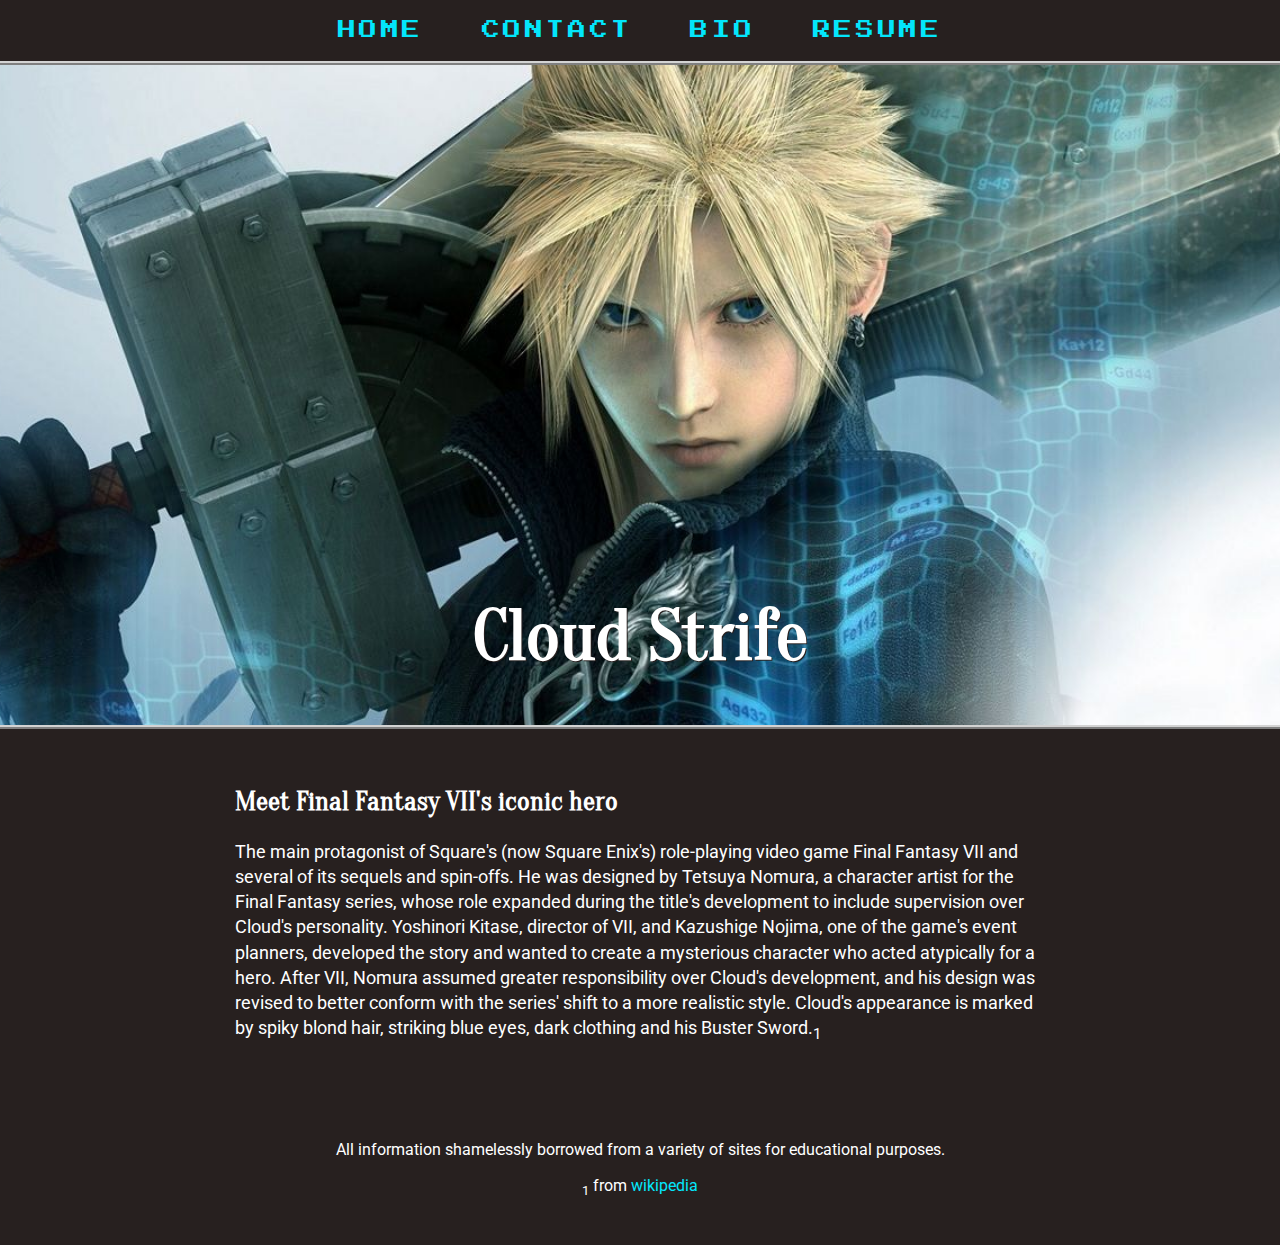
<file: public/index.html>
<!DOCTYPE html>
<html lang="en">
  <head>
    <title>Cloud Strife</title>
    <meta charset="utf-8">
    <meta name="viewport" content="width=device-width, initial-scale=1.0">

    <link href="https://fonts.googleapis.com/css?family=Oranienbaum|Press+Start+2P|Roboto" rel="stylesheet">
    <link rel="stylesheet" href="css/css.css">
  </head>

  <body class="dropdown">
    <nav>
      <input type="checkbox" name="menu_cntrl" id="menu_cntrl" class="menu_cntrl" value="value">
      <label for="menu_cntrl" class="menu_cntrl_label">Menu</label>
      <ul>
        <li class="current"><a href="#">home</a></li>
        <li><a href="contact.html">contact</a></li>
        <li><a href="bio.html">bio</a></li>
        <li><a href="resume.html">resume</a></li>
      </ul>
    </nav>

    <header>
      <img src="img/cloudstrife-03.jpg" alt="Cloud Strife">
      <h1>Cloud Strife</h1>
    </header>

    <section>
      <h2>Meet Final Fantasy VII's iconic hero</h2>
      <p>The main protagonist of Square's (now Square Enix's) role-playing video game Final&nbsp;Fantasy&nbsp;VII and several of its sequels and spin-offs. He was designed by Tetsuya Nomura, a character artist for the Final Fantasy series, whose role expanded during the title's development to include supervision over Cloud's personality. Yoshinori Kitase, director of VII, and Kazushige Nojima, one of the game's event planners, developed the story and wanted to create a mysterious character who acted atypically for a hero. After VII, Nomura assumed greater responsibility over Cloud's development, and his design was revised to better conform with the series' shift to a more realistic style. Cloud's appearance is marked by spiky blond hair, striking blue eyes, dark clothing and his Buster Sword.<sub>1</sub></p>
    </section>

    <footer>
      <p>All information shamelessly borrowed from a variety of sites for educational purposes.</p>
      <p><sub>1</sub> from <a href="https://en.wikipedia.org/wiki/Cloud_Strife" target="_blank">wikipedia</a></p>
    </footer>
  </body>
</html>
</file>
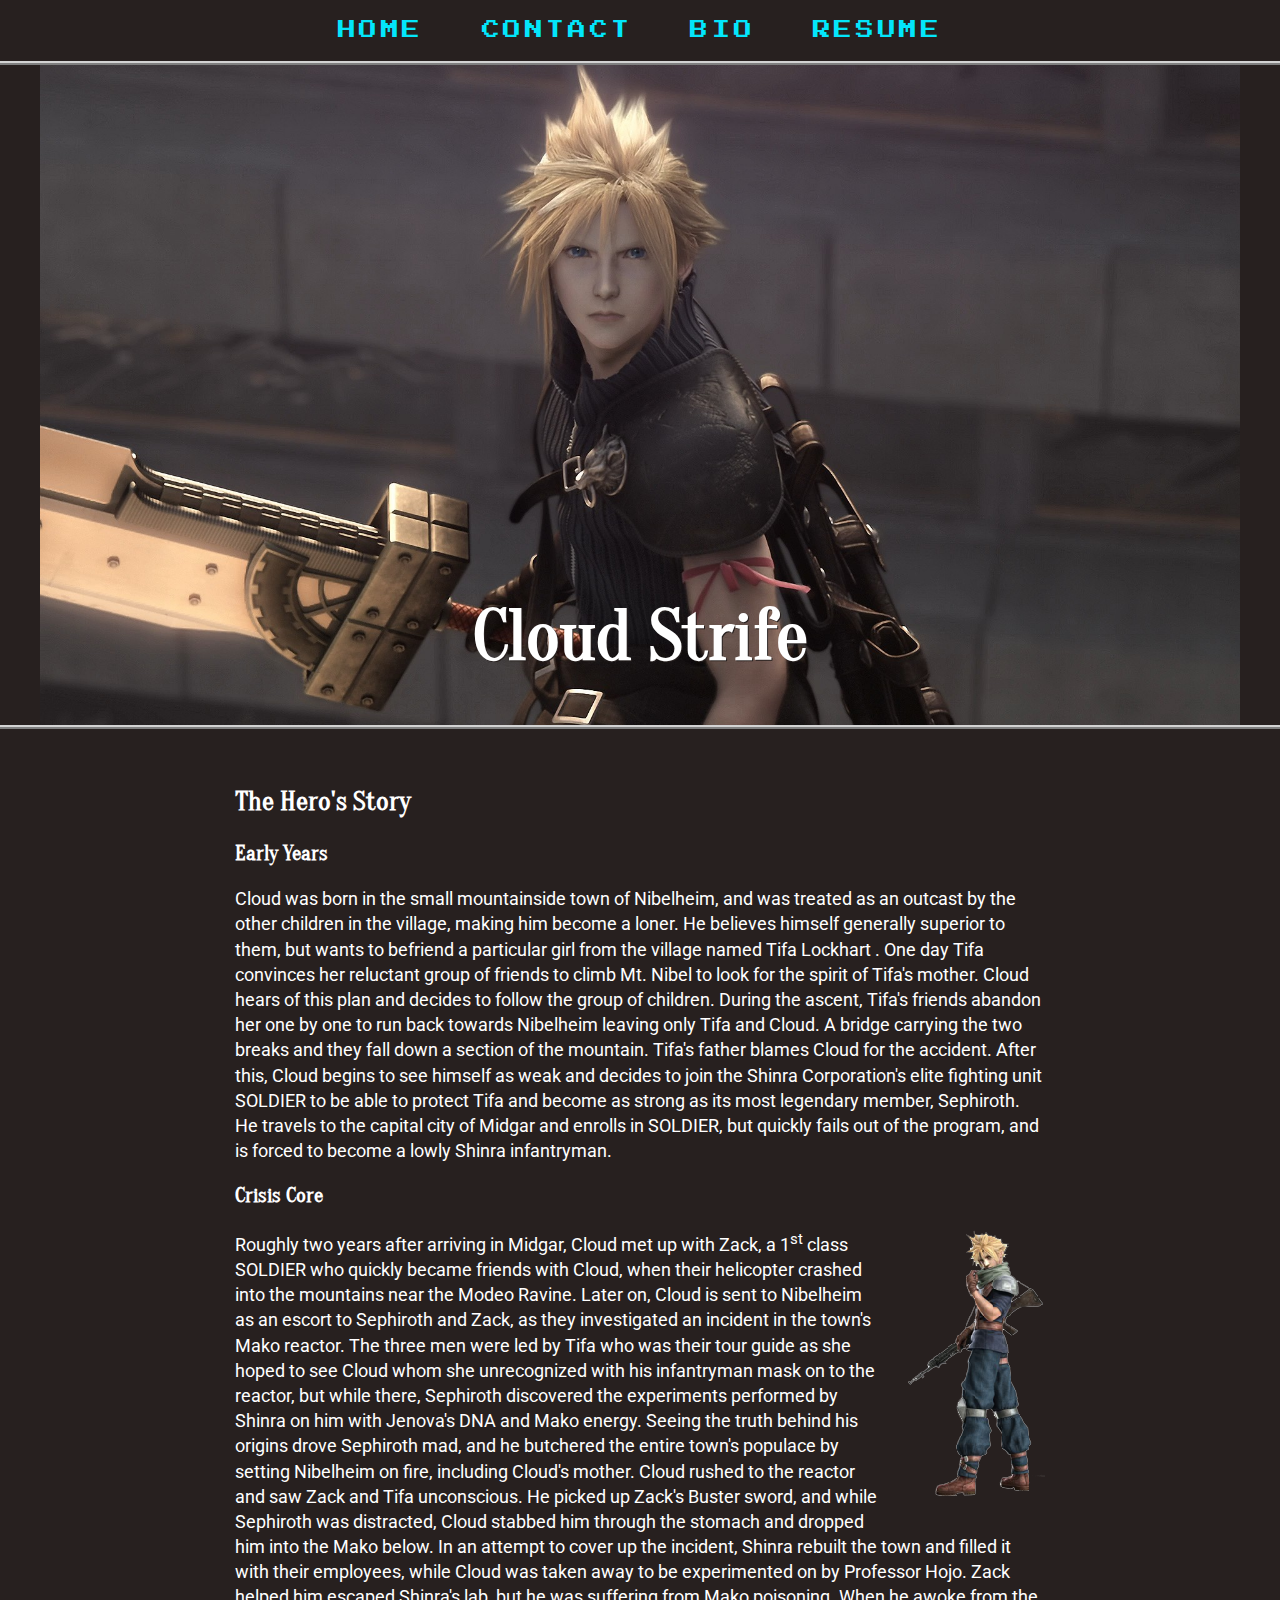
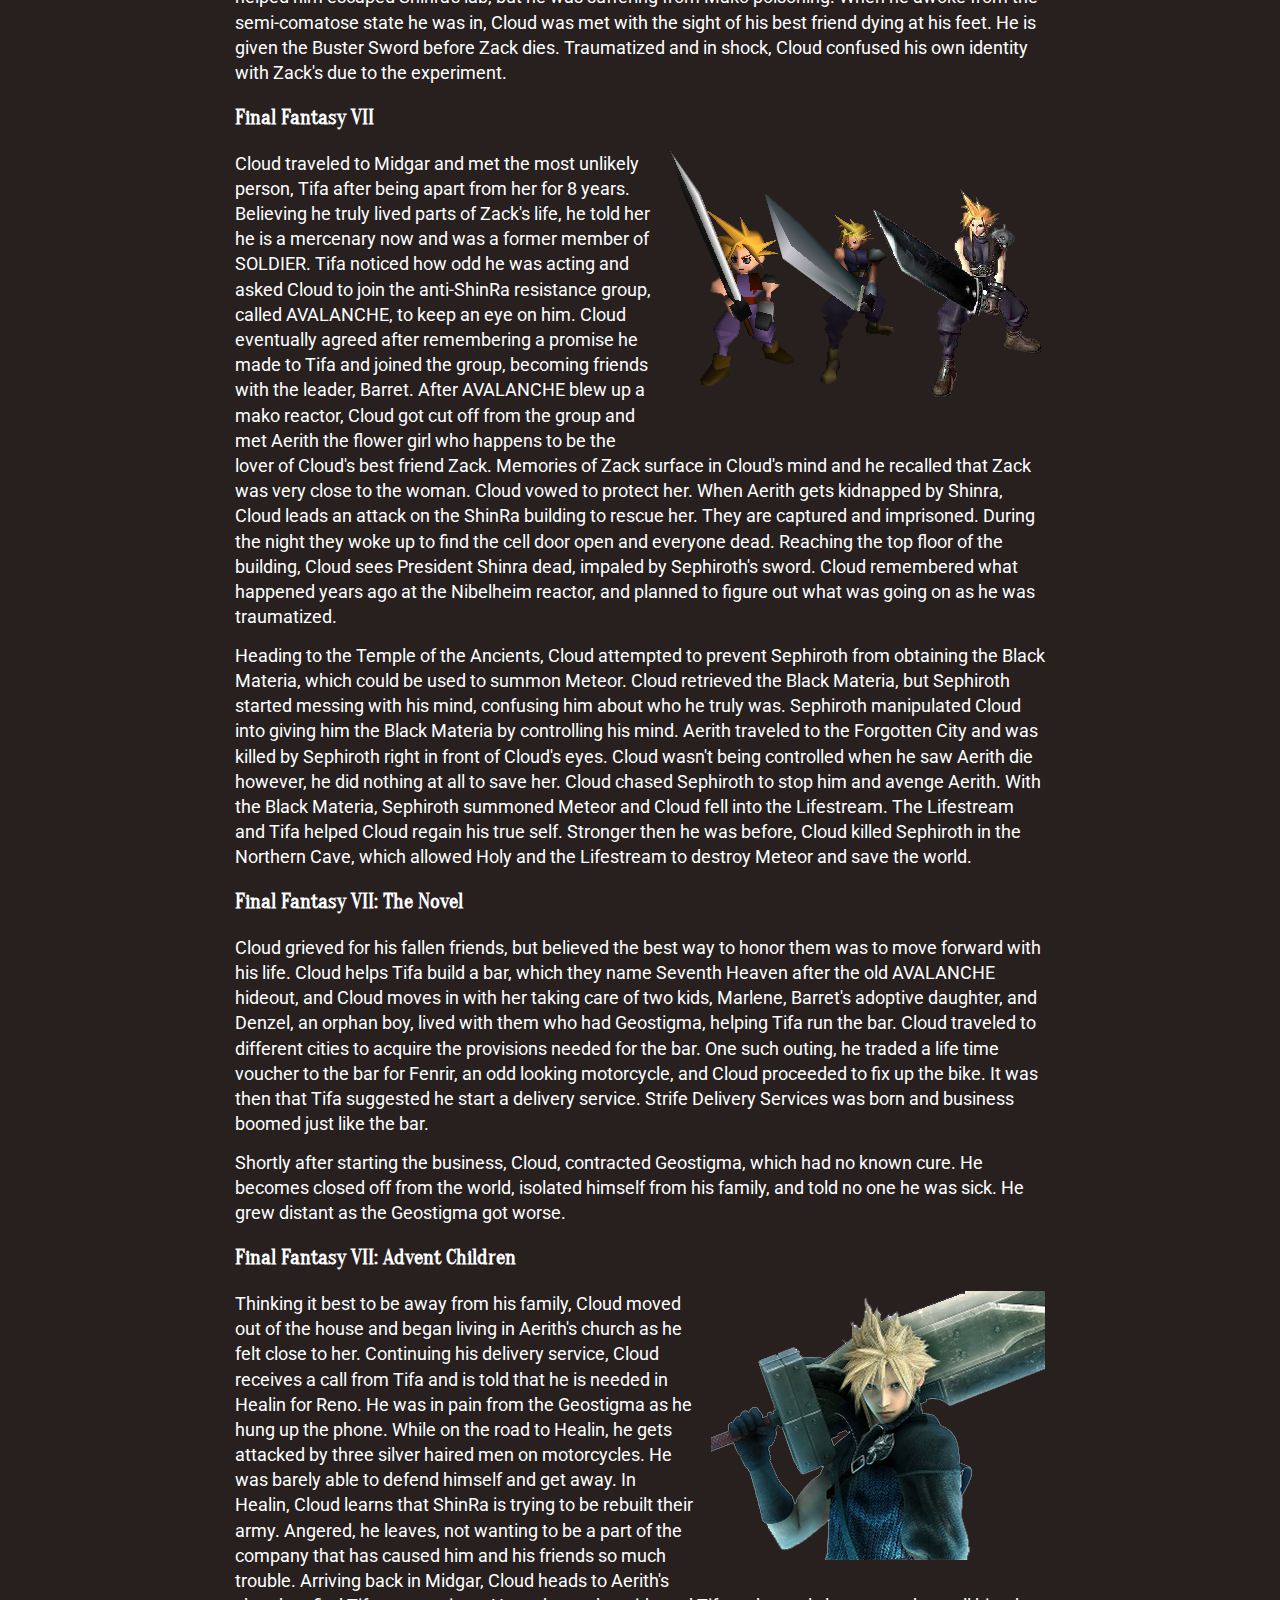
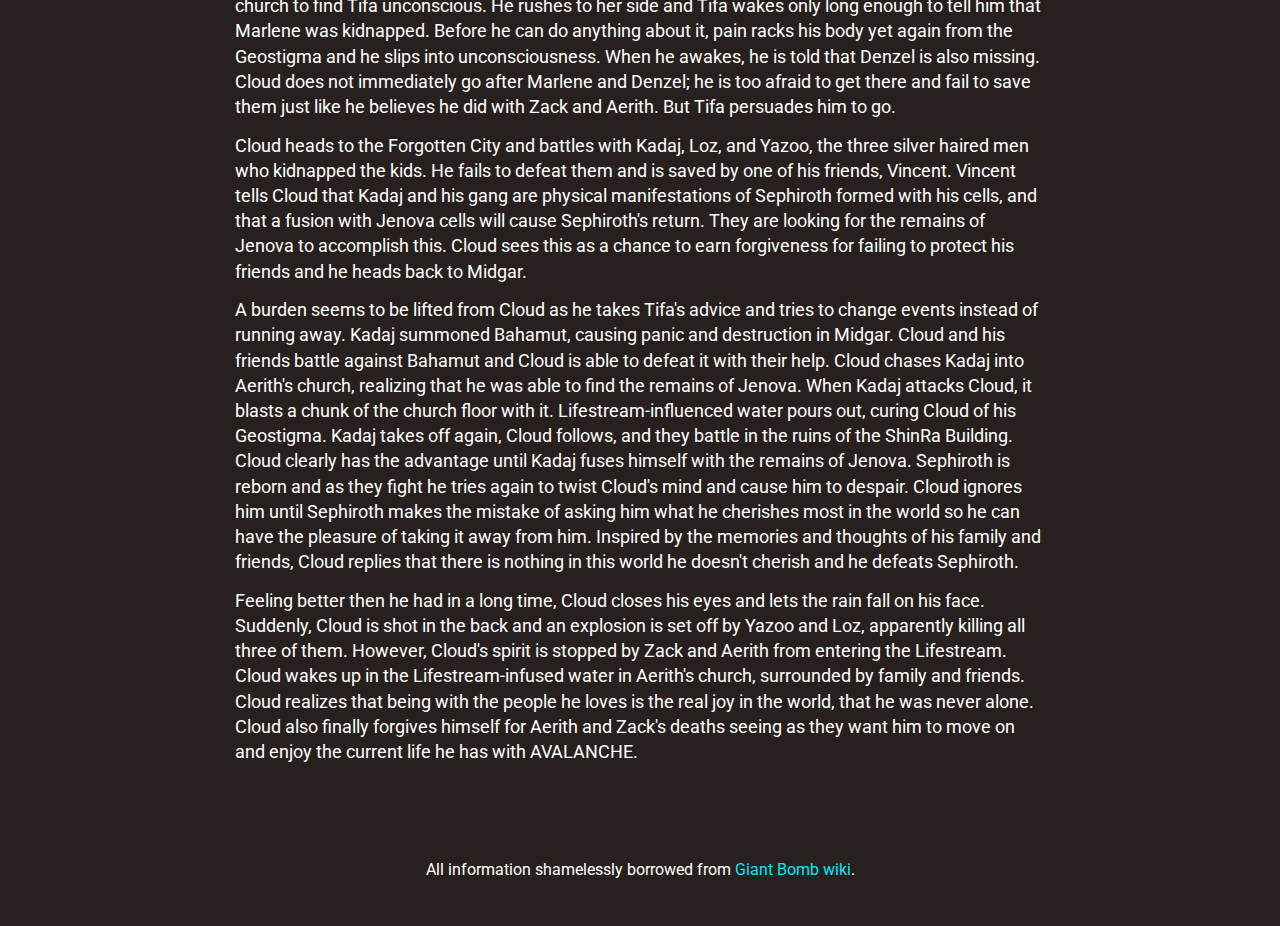
<file: public/bio.html>
<!DOCTYPE html>
<html lang="en">
  <head>
    <title>Cloud Strife</title>
    <meta charset="utf-8">
    <meta name="viewport" content="width=device-width, initial-scale=1.0">

    <link href="https://fonts.googleapis.com/css?family=Oranienbaum|Press+Start+2P|Roboto" rel="stylesheet">
    <link rel="stylesheet" href="css/css.css">
  </head>
  
  <body class="dropdown">
    <nav>
      <input type="checkbox" name="menu_cntrl" id="menu_cntrl" class="menu_cntrl" value="value">
      <label for="menu_cntrl" class="menu_cntrl_label">Menu</label>
      <ul>
        <li><a href="index.html">home</a></li>
        <li><a href="contact.html">contact</a></li>
        <li class="current"><a href="#">bio</a></li>
        <li><a href="resume.html">resume</a></li>
      </ul>
    </nav>

    <header>
      <img src="img/cloudstrife-01.jpg" alt="Cloud Strife">
      <h1>Cloud Strife</h1>
    </header>

    <section>
      <h2>The Hero's Story</h2>

      <article>
        <h3>Early Years</h3>
        <p>Cloud was born in the small mountainside town of Nibelheim, and was treated as an outcast by the other children in the village, making him become a loner. He believes himself generally superior to them, but wants to befriend a particular girl from the village named Tifa Lockhart . One day Tifa convinces her reluctant group of friends to climb Mt. Nibel to look for the spirit of Tifa's mother. Cloud hears of this plan and decides to follow the group of children. During the ascent, Tifa's friends abandon her one by one to run back towards Nibelheim leaving only Tifa and Cloud. A bridge carrying the two breaks and they fall down a section of the mountain. Tifa's father blames Cloud for the accident. After this, Cloud begins to see himself as weak and decides to join the Shinra Corporation's elite fighting unit SOLDIER to be able to protect Tifa and become as strong as its most legendary member, Sephiroth. He travels to the capital city of Midgar and enrolls in SOLDIER, but quickly fails out of the program, and is forced to become a lowly Shinra infantryman.</p>
      </article>

      <article>
        <h3>Crisis Core</h3>
        <img src="img/cloudstrife-cc.png" alt="Cloud Strife Crisis Core design">
        <p>Roughly two years after arriving in Midgar, Cloud met up with Zack, a 1<sup>st</sup> class SOLDIER who quickly became friends with Cloud, when their helicopter crashed into the mountains near the Modeo Ravine. Later on, Cloud is sent to Nibelheim as an escort to Sephiroth and Zack, as they investigated an incident in the town's Mako reactor. The three men were led by Tifa who was their tour guide as she hoped to see Cloud whom she unrecognized with his infantryman mask on to the reactor, but while there, Sephiroth discovered the experiments performed by Shinra on him with Jenova's DNA and Mako energy. Seeing the truth behind his origins drove Sephiroth mad, and he butchered the entire town's populace by setting Nibelheim on fire, including Cloud's mother. Cloud rushed to the reactor and saw Zack and Tifa unconscious. He picked up Zack's Buster sword, and while Sephiroth was distracted, Cloud stabbed him through the stomach and dropped him into the Mako below. In an attempt to cover up the incident, Shinra rebuilt the town and filled it with their employees, while Cloud was taken away to be experimented on by Professor Hojo. Zack helped him escaped Shinra's lab, but he was suffering from Mako poisoning. When he awoke from the semi-comatose state he was in, Cloud was met with the sight of his best friend dying at his feet. He is given the Buster Sword before Zack dies. Traumatized and in shock, Cloud confused his own identity with Zack's due to the experiment.</p>
      </article>

      <article>
        <h3>Final Fantasy VII</h3>
        <img src="img/cloudstrife-ps1.png" alt="Cloud Strife Playstation 1 design">
        <p>Cloud traveled to Midgar and met the most unlikely person, Tifa after being apart from her for 8 years. Believing he truly lived parts of Zack's life, he told her he is a mercenary now and was a former member of SOLDIER. Tifa noticed how odd he was acting and asked Cloud to join the anti-ShinRa resistance group, called AVALANCHE, to keep an eye on him. Cloud eventually agreed after remembering a promise he made to Tifa and joined the group, becoming friends with the leader, Barret. After AVALANCHE blew up a mako reactor, Cloud got cut off from the group and met Aerith the flower girl who happens to be the lover of Cloud's best friend Zack. Memories of Zack surface in Cloud's mind and he recalled that Zack was very close to the woman. Cloud vowed to protect her. When Aerith gets kidnapped by Shinra, Cloud leads an attack on the ShinRa building to rescue her. They are captured and imprisoned. During the night they woke up to find the cell door open and everyone dead. Reaching the top floor of the building, Cloud sees President Shinra dead, impaled by Sephiroth's sword. Cloud remembered what happened years ago at the Nibelheim reactor, and planned to figure out what was going on as he was traumatized.</p>

        <p>Heading to the Temple of the Ancients, Cloud attempted to prevent Sephiroth from obtaining the Black Materia, which could be used to summon Meteor. Cloud retrieved the Black Materia, but Sephiroth started messing with his mind, confusing him about who he truly was. Sephiroth manipulated Cloud into giving him the Black Materia by controlling his mind. Aerith traveled to the Forgotten City and was killed by Sephiroth right in front of Cloud's eyes. Cloud wasn't being controlled when he saw Aerith die however, he did nothing at all to save her. Cloud chased Sephiroth to stop him and avenge Aerith. With the Black Materia, Sephiroth summoned Meteor and Cloud fell into the Lifestream. The Lifestream and Tifa helped Cloud regain his true self. Stronger then he was before, Cloud killed Sephiroth in the Northern Cave, which allowed Holy and the Lifestream to destroy Meteor and save the world.</p>
      </article>

      <article>
        <h3>Final Fantasy VII: The Novel</h3>
        <p>Cloud grieved for his fallen friends, but believed the best way to honor them was to move forward with his life. Cloud helps Tifa build a bar, which they name Seventh Heaven after the old AVALANCHE hideout, and Cloud moves in with her taking care of two kids, Marlene, Barret's adoptive daughter, and Denzel, an orphan boy, lived with them who had Geostigma, helping Tifa run the bar. Cloud traveled to different cities to acquire the provisions needed for the bar. One such outing, he traded a life time voucher to the bar for Fenrir, an odd looking motorcycle, and Cloud proceeded to fix up the bike. It was then that Tifa suggested he start a delivery service. Strife Delivery Services was born and business boomed just like the bar.</p>

        <p>Shortly after starting the business, Cloud, contracted Geostigma, which had no known cure. He becomes closed off from the world, isolated himself from his family, and told no one he was sick. He grew distant as the Geostigma got worse.</p>
      </article>

      <article>
        <h3>Final Fantasy VII: Advent Children</h3>
        <img src="img/cloudstrife-acc.png" alt="Cloud Strife Advent Children design">
        <p>Thinking it best to be away from his family, Cloud moved out of the house and began living in Aerith's church as he felt close to her. Continuing his delivery service, Cloud receives a call from Tifa and is told that he is needed in Healin for Reno. He was in pain from the Geostigma as he hung up the phone. While on the road to Healin, he gets attacked by three silver haired men on motorcycles. He was barely able to defend himself and get away. In Healin, Cloud learns that ShinRa is trying to be rebuilt their army. Angered, he leaves, not wanting to be a part of the company that has caused him and his friends so much trouble. Arriving back in Midgar, Cloud heads to Aerith's church to find Tifa unconscious. He rushes to her side and Tifa wakes only long enough to tell him that Marlene was kidnapped. Before he can do anything about it, pain racks his body yet again from the Geostigma and he slips into unconsciousness. When he awakes, he is told that Denzel is also missing. Cloud does not immediately go after Marlene and Denzel; he is too afraid to get there and fail to save them just like he believes he did with Zack and Aerith. But Tifa persuades him to go.</p>

        <p>Cloud heads to the Forgotten City and battles with Kadaj, Loz, and Yazoo, the three silver haired men who kidnapped the kids. He fails to defeat them and is saved by one of his friends, Vincent. Vincent tells Cloud that Kadaj and his gang are physical manifestations of Sephiroth formed with his cells, and that a fusion with Jenova cells will cause Sephiroth's return. They are looking for the remains of Jenova to accomplish this. Cloud sees this as a chance to earn forgiveness for failing to protect his friends and he heads back to Midgar.</p>

        <p>A burden seems to be lifted from Cloud as he takes Tifa's advice and tries to change events instead of running away. Kadaj summoned Bahamut, causing panic and destruction in Midgar. Cloud and his friends battle against Bahamut and Cloud is able to defeat it with their help. Cloud chases Kadaj into Aerith's church, realizing that he was able to find the remains of Jenova. When Kadaj attacks Cloud, it blasts a chunk of the church floor with it. Lifestream-influenced water pours out, curing Cloud of his Geostigma. Kadaj takes off again, Cloud follows, and they battle in the ruins of the ShinRa Building. Cloud clearly has the advantage until Kadaj fuses himself with the remains of Jenova. Sephiroth is reborn and as they fight he tries again to twist Cloud's mind and cause him to despair. Cloud ignores him until Sephiroth makes the mistake of asking him what he cherishes most in the world so he can have the pleasure of taking it away from him. Inspired by the memories and thoughts of his family and friends, Cloud replies that there is nothing in this world he doesn't cherish and he defeats Sephiroth.</p>

        <p>Feeling better then he had in a long time, Cloud closes his eyes and lets the rain fall on his face. Suddenly, Cloud is shot in the back and an explosion is set off by Yazoo and Loz, apparently killing all three of them. However, Cloud's spirit is stopped by Zack and Aerith from entering the Lifestream. Cloud wakes up in the Lifestream-infused water in Aerith's church, surrounded by family and friends. Cloud realizes that being with the people he loves is the real joy in the world, that he was never alone. Cloud also finally forgives himself for Aerith and Zack's deaths seeing as they want him to move on and enjoy the current life he has with AVALANCHE.</p>
      </article>
    </section>

    <footer>
      <p>All information shamelessly borrowed from <a href="https://www.giantbomb.com/cloud-strife/3005-321/" target="_blank">Giant Bomb wiki</a>.</p>
    </footer>
  </body>
</html>
</file>
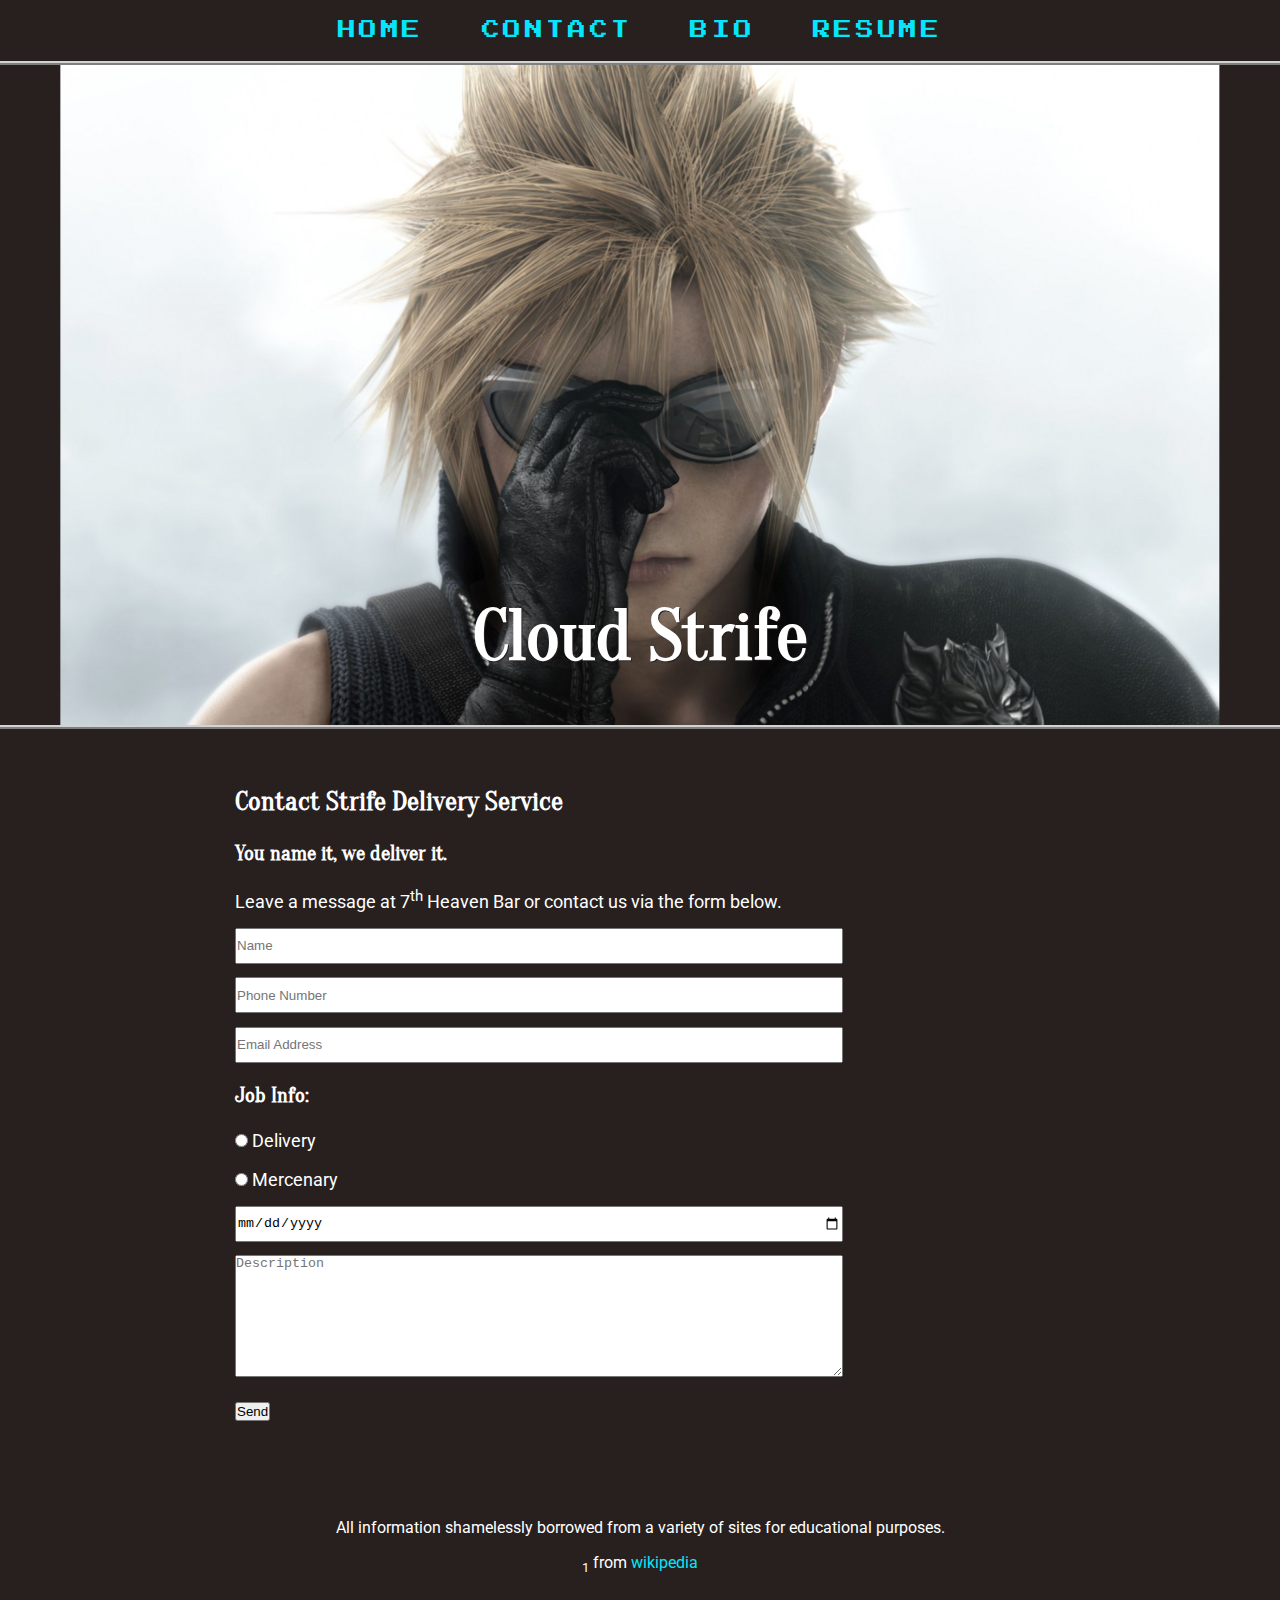
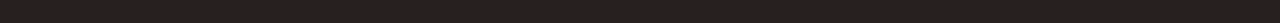
<file: public/contact.html>
<!DOCTYPE html>
<html lang="en">
  <head>
    <title>Cloud Strife</title>
    <meta charset="utf-8">
    <meta name="viewport" content="width=device-width, initial-scale=1.0">

    <link href="https://fonts.googleapis.com/css?family=Oranienbaum|Press+Start+2P|Roboto" rel="stylesheet">
    <link rel="stylesheet" href="css/css.css">
  </head>

  <body class="dropdown">
    <nav>
      <input type="checkbox" name="menu_cntrl" id="menu_cntrl" class="menu_cntrl" value="value">
      <label for="menu_cntrl" class="menu_cntrl_label">Menu</label>
      <ul>
        <li><a href="index.html">home</a></li>
        <li class="current"><a href="#">contact</a></li>
        <li><a href="bio.html">bio</a></li>
        <li><a href="resume.html">resume</a></li>
      </ul>
    </nav>

    <header>
      <img src="img/cloudstrife-06.jpg" alt="Cloud Strife">
      <h1>Cloud Strife</h1>
    </header>

    <section>
      <h2>Contact Strife Delivery Service</h2>
      <form action="my-form.php" method="post">
        <div class="info-customer">
          <h3>You name it, we deliver it.</h3>
          <p>Leave a message at 7<sup>th</sup> Heaven Bar or contact us via the form below.</p>
          <label><input type="text" name="name" placeholder="Name"></label>
          <label><input type="tel" name="phone" placeholder="Phone Number"></label>
          <label><input type="email" name="email" placeholder="Email Address"></label>
        </div>
        <div class="info-job">
          <h3>Job Info:</h3>
          <label><input type="radio" name="jobtype" value="Delivery"> Delivery</label>
          <label><input type="radio" name="jobtype" value="Mercenary"> Mercenary</label>
          <label><input type="date" name="date" value="Date"></label>
          <textarea name="description" placeholder="Description" rows="8" cols="80"></textarea>
        </div>
        <label><input type="submit" value="Send" class="formbutton"></label>
      </form>
    </section>

    <footer>
      <p>All information shamelessly borrowed from a variety of sites for educational purposes.</p>
      <p><sub>1</sub> from <a href="https://en.wikipedia.org/wiki/Cloud_Strife" target="_blank">wikipedia</a></p>
    </footer>
  </body>
</html>
</file>
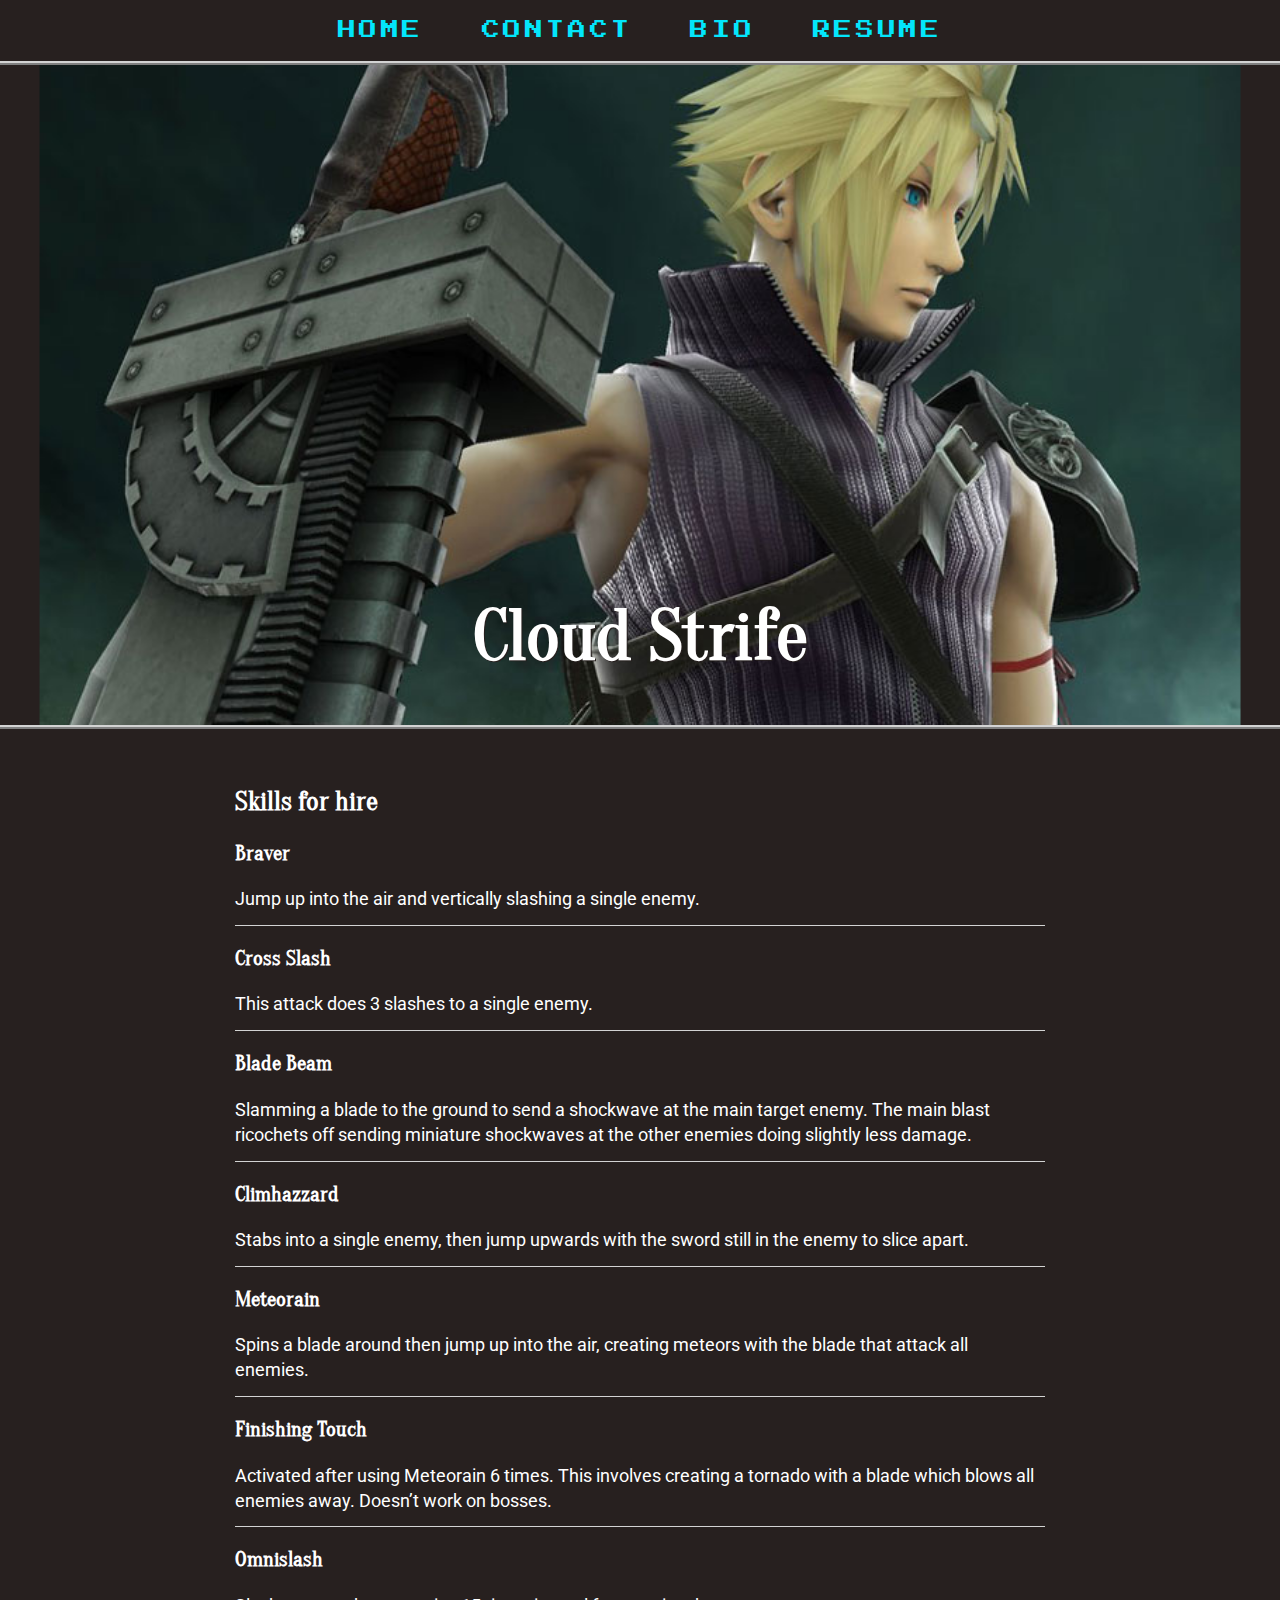
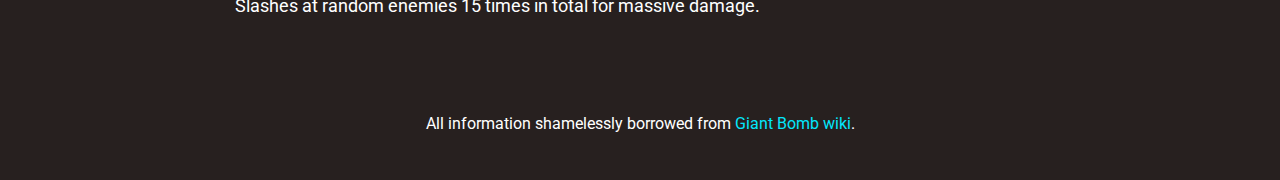
<file: public/resume.html>
<!DOCTYPE html>
<html lang="en">
  <head>
    <title>Cloud Strife</title>
    <meta charset="utf-8">
    <meta name="viewport" content="width=device-width, initial-scale=1.0">

    <link href="https://fonts.googleapis.com/css?family=Oranienbaum|Press+Start+2P|Roboto" rel="stylesheet">
    <link rel="stylesheet" href="css/css.css">
  </head>

  <body class="dropdown">
    <nav>
      <input type="checkbox" name="menu_cntrl" id="menu_cntrl" class="menu_cntrl" value="value">
      <label for="menu_cntrl" class="menu_cntrl_label">Menu</label>
      <ul>
        <li><a href="index.html">home</a></li>
        <li><a href="contact.html">contact</a></li>
        <li><a href="bio.html">bio</a></li>
        <li class="current"><a href="#">resume</a></li>
      </ul>
    </nav>

    <header>
      <img src="img/cloudstrife-05.jpg" alt="Cloud Strife">
      <h1>Cloud Strife</h1>
    </header>

    <section>
      <h2>Skills for hire</h2>

      <article class="skills">
        <h3>Braver</h3>
        <p>Jump up into the air and vertically slashing a single enemy.</p>
      </article>

      <article class="skills">
        <h3>Cross Slash</h3>
        <p>This attack does 3 slashes to a single enemy.</p>
      </article>

      <article class="skills">
        <h3>Blade Beam</h3>
        <p>Slamming a blade to the ground to send a shockwave at the main target enemy. The main blast ricochets off sending miniature shockwaves at the other enemies doing slightly less damage.</p>
      </article>

      <article class="skills">
        <h3>Climhazzard</h3>
        <p>Stabs into a single enemy, then jump upwards with the sword still in the enemy to slice apart.</p>
      </article>

      <article class="skills">
        <h3>Meteorain</h3>
        <p>Spins a blade around then jump up into the air, creating meteors with the blade that attack all enemies.</p>
      </article>

      <article class="skills">
        <h3>Finishing Touch</h3>
        <p>Activated after using Meteorain 6 times. This involves creating a tornado with a blade which blows all enemies away. Doesn’t work on bosses.</p>
      </article>

      <article class="skills">
        <h3>Omnislash</h3>
        <p>Slashes at random enemies 15 times in total for massive damage.</p>
      </article>
    </section>

    <footer>
      <p>All information shamelessly borrowed from <a href="https://www.giantbomb.com/cloud-strife/3005-321/" target="_blank">Giant Bomb wiki</a>.</p>
    </footer>
  </body>
</html>
</file>
<file: public/css/css.css>
* {
  margin: 0;
  padding: 0; }

html {
  box-sizing: border-box; }

*,
*:before,
*:after {
  box-sizing: inherit; }

.clearfix:before,
.clearfix:after {
  content: "";
  display: table; }

.clearfix:after {
  clear: both; }

ul {
  list-style: none; }

html {
  background-color: #27201f;
  color: #fff;
  font-family: "Roboto", Arial, sans-serif;
  font-size: 16px;
  line-height: 1.4; }
  @media screen and (min-width: 768px) {
    html {
      font-size: 18px; } }

h1, h2, h3, h4, h5, h6 {
  font-family: "Oranienbaum", Times, serif;
  margin: 1rem 0; }

p {
  margin: 0.75rem 0; }

nav {
  padding: 1rem 0;
  position: fixed;
  top: 0;
  z-index: 10;
  width: 100%;
  background-color: #27201f;
  text-align: center;
  font-family: "Press Start 2P", Courier, monospace;
  font-size: 1rem;
  text-transform: uppercase;
  letter-spacing: 0.2rem; }

nav, header {
  border-bottom: 0.25rem ridge #d3d3d3; }

header {
  margin-top: 3rem;
  position: relative;
  max-width: 100%;
  height: 75vh;
  text-align: center;
  overflow: hidden; }

header img {
  position: absolute;
  left: 50%;
  transform: translateX(-50%);
  height: 75vh; }

header h1 {
  position: absolute;
  left: 50%;
  bottom: 5%;
  width: 100%;
  transform: translateX(-50%);
  font-size: 2.875rem;
  line-height: 1;
  text-shadow: 0.0625rem 0.0625rem #27201f; }
  @media screen and (min-width: 768px) {
    header h1 {
      transform: translateX(-50%);
      font-size: 4rem; } }

.dropdown .menu_cntrl {
  display: none;
  visibility: hidden; }
.dropdown .menu_cntrl:checked ~ ul {
  max-height: 100%; }
@media screen and (min-width: 768px) {
  .dropdown .menu_cntrl_label {
    display: none;
    visibility: hidden; } }
.dropdown ul {
  margin-top: 0;
  max-height: 0;
  overflow: hidden; }
  @media screen and (min-width: 768px) {
    .dropdown ul {
      max-height: 100%;
      height: auto; } }
@media screen and (min-width: 768px) {
  .dropdown li {
    display: inline; } }
.dropdown li a {
  display: block;
  padding: 0.5rem;
  height: 100%;
  width: 100%; }
  @media screen and (min-width: 768px) {
    .dropdown li a {
      display: inline;
      padding: 0.5rem 1rem;
      height: auto; } }
.dropdown li a:link,
.dropdown li a:visited
a,
.dropdown a:link,
.dropdown a:visited {
  color: #03E6FB;
  text-decoration: none; }
.dropdown li a:hover,
.dropdown a:hover {
  color: #00a4b3;
  text-decoration: underline; }
.dropdown li a:active,
.dropdown a:active {
  color: #00a4b3; }

section, footer {
  margin: 0 auto;
  padding: 2em 1em;
  max-width: 100%; }
  @media screen and (min-width: 480px) {
    section, footer {
      padding: 2em; } }
  @media screen and (min-width: 768px) {
    section, footer {
      padding: 2em 0;
      max-width: 75%; } }
  @media screen and (min-width: 1024px) {
    section, footer {
      max-width: 45rem; } }

section article {
  position: relative; }

article img {
  max-width: 100%; }
  @media screen and (min-width: 768px) {
    article img {
      float: right;
      padding: 0 0 1rem 1rem; } }

.skills:not(:last-child) {
  border-bottom: 0.0625rem solid #d3d3d3; }

form label {
  margin: 0.75rem 0;
  display: block; }

form input[type=text],
form input[type=tel],
form input[type=email],
form input[type=date],
textarea {
  width: 100%; }
  @media screen and (min-width: 768px) {
    form input[type=text],
    form input[type=tel],
    form input[type=email],
    form input[type=date],
    textarea {
      width: 75%; } }

form input[type=text],
form input[type=tel],
form input[type=email],
form input[type=date] {
  height: 2rem; }

footer {
  text-align: center;
  font-size: 0.875rem; }

/*# sourceMappingURL=css.css.map */
</file>
